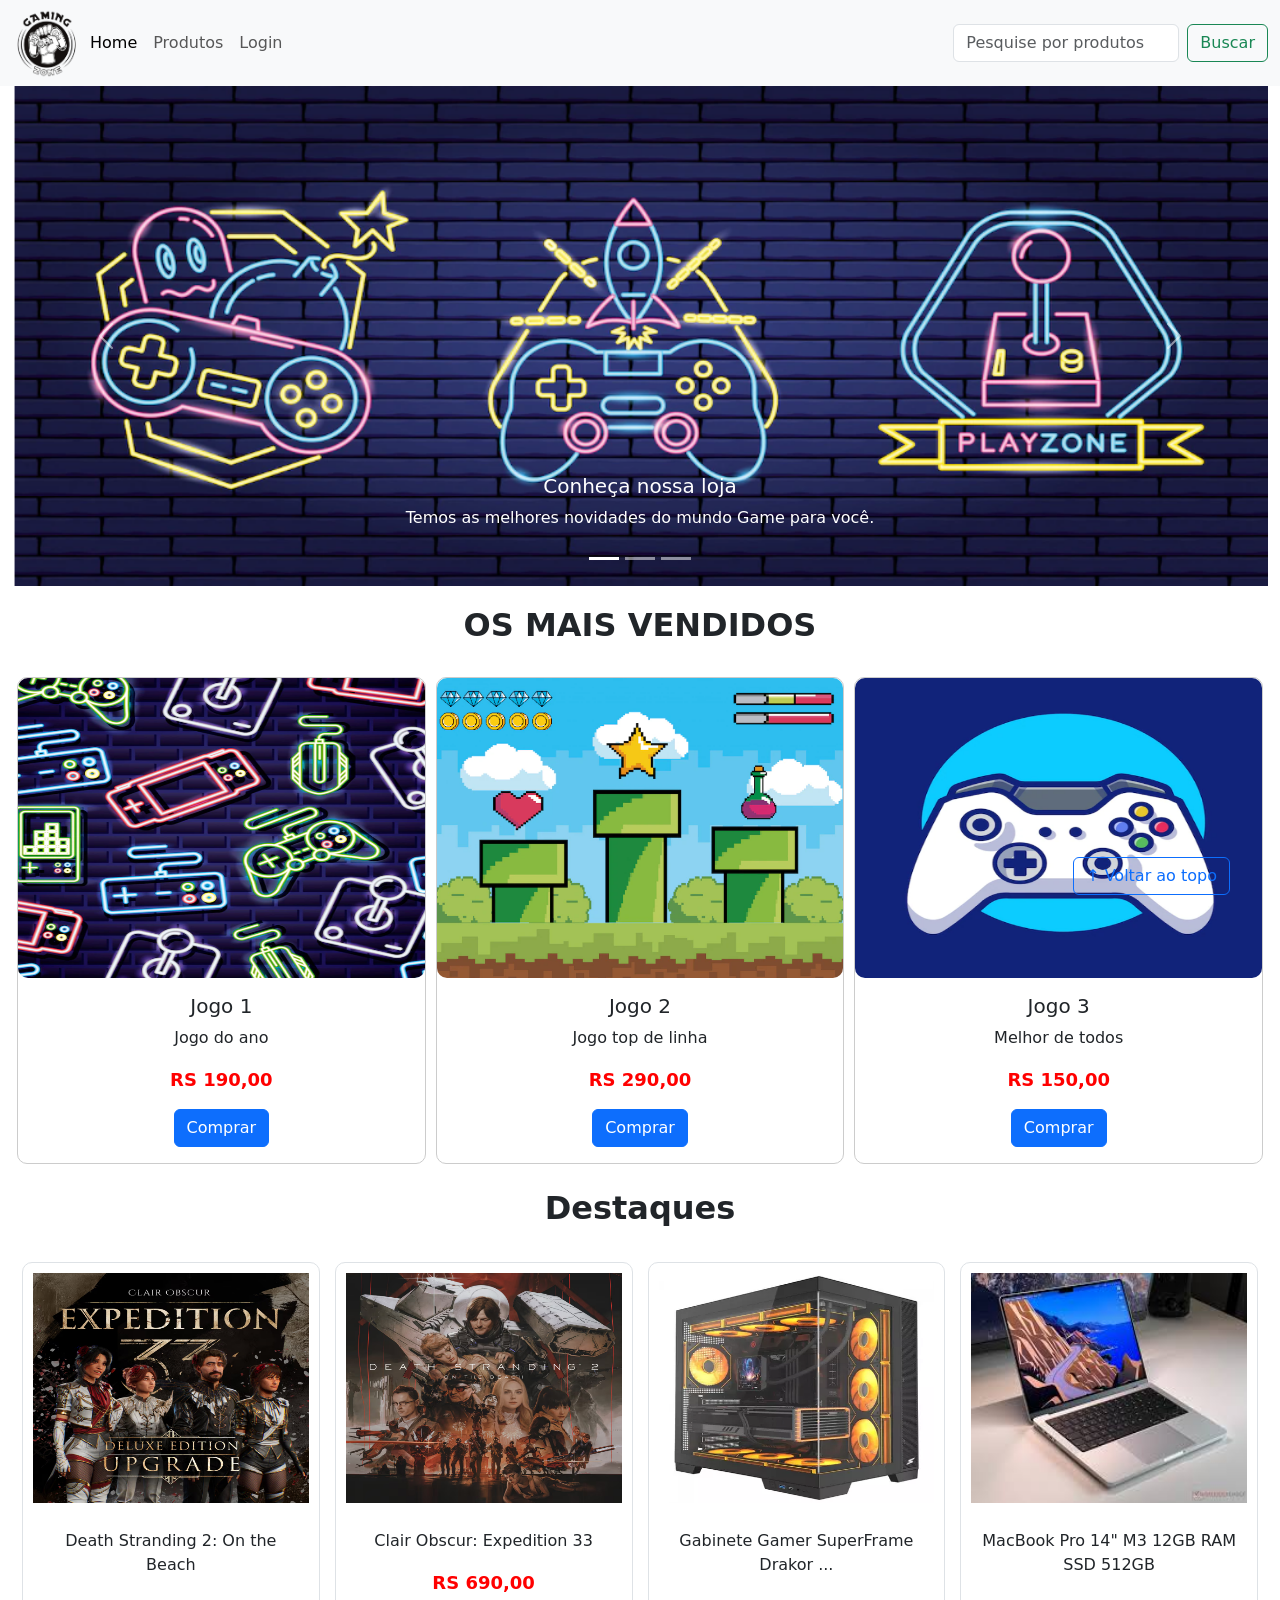
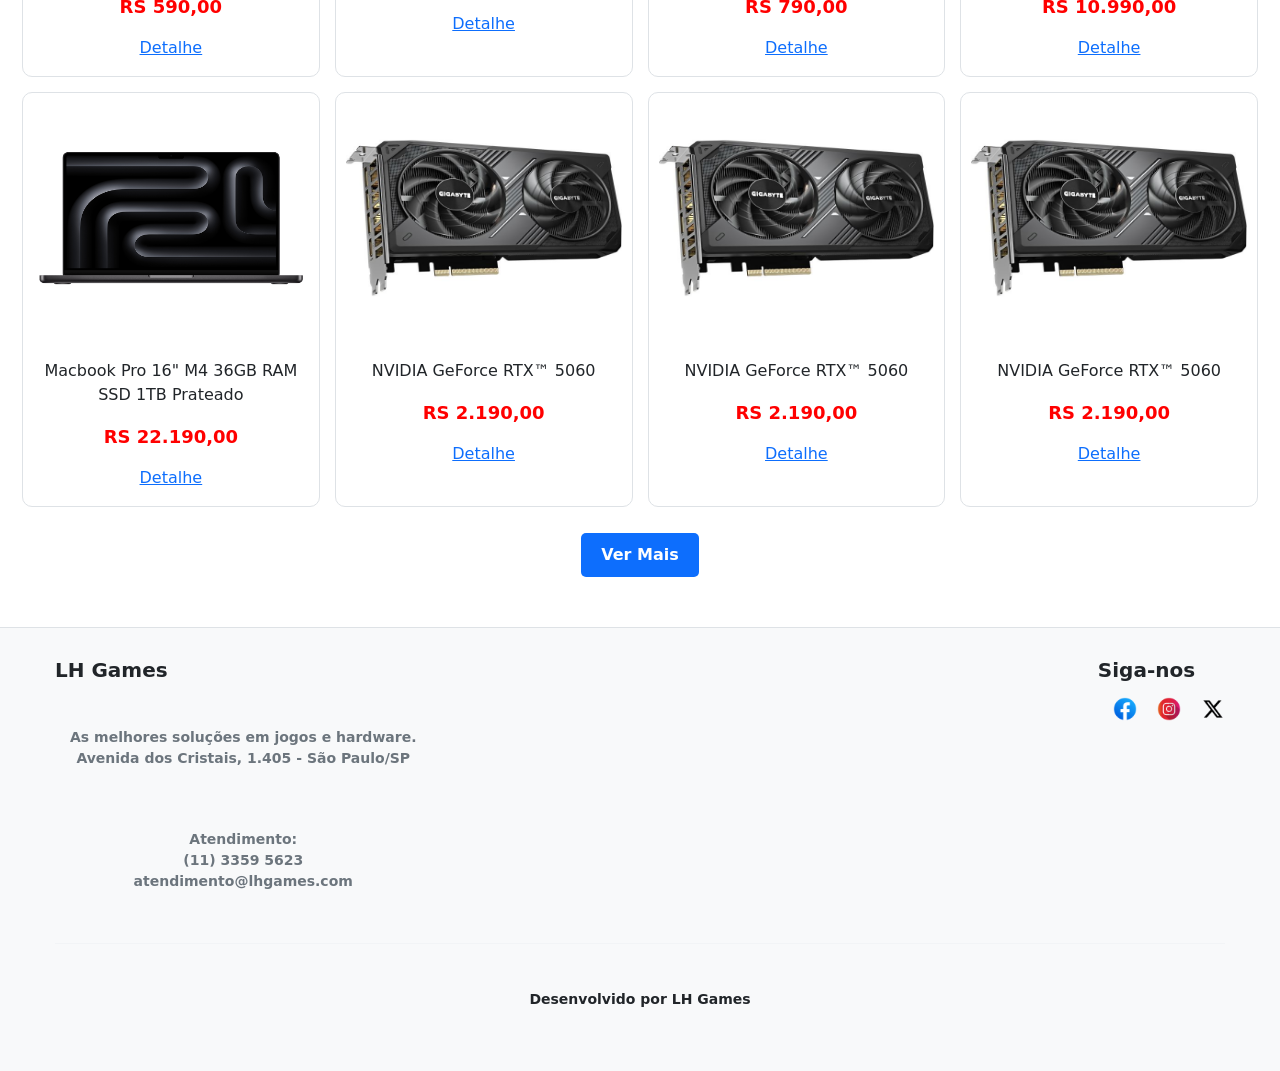
<file: index.html>
<!DOCTYPE html>
<html lang="pt-br">

<head>
  <meta charset="UTF-8">
  <meta http-equiv="X-UA-Compatible" content="IE=edge">
  <meta name="viewport" content="width=device-width, initial-scale=1.0">
  <title>LH Games</title>

  <link href="https://cdn.jsdelivr.net/npm/bootstrap@5.2.2/dist/css/bootstrap.min.css" rel="stylesheet"
    integrity="sha384-Zenh87qX5JnK2Jl0vWa8Ck2rdkQ2Bzep5IDxbcnCeuOxjzrPF/et3URy9Bv1WTRi" crossorigin="anonymous">

  <link rel="stylesheet" href="css/estilo.css">



</head>

<body>
  <header>
    <nav class="navbar navbar-expand-lg navbar-light bg-light">
      <div class="container-fluid">
        <img class="logo" src="img/logo.png">
        <button class="navbar-toggler" type="button" data-bs-toggle="collapse" data-bs-target="#navbarSupportedContent"
          aria-controls="navbarSupportedContent" aria-expanded="false" aria-label="Toggle navigation">
          <span class="navbar-toggler-icon"></span>
        </button>
        <div class="collapse navbar-collapse" id="navbarSupportedContent">
          <ul class="navbar-nav me-auto mb-2 mb-lg-0">
            <li class="nav-item">
              <a class="nav-link active" aria-current="page" href="index.html">Home</a>
            </li>
            <li class="nav-item">
              <a class="nav-link" href="#">Produtos</a>
            </li>
            <li class="nav-item">
              <a class="nav-link" href="login.html">Login</a>
            </li>
          </ul>
          <form class="d-flex">
            <input class="form-control me-2" type="search" placeholder="Pesquise por produtos" aria-label="Search">
            <button class="btn btn-outline-success" type="submit">Buscar</button>
          </form>
        </div>
      </div>
    </nav>
  </header>

  <main>
    <section id="section-banners" class="container-fluid">
      <div id="carouselExampleCaptions" class="carousel slide" data-bs-ride="carousel">
        <div class="carousel-indicators">
          <button type="button" data-bs-target="#carouselExampleCaptions" data-bs-slide-to="0" class="active"
            aria-current="true" aria-label="Slide 1"></button>
          <button type="button" data-bs-target="#carouselExampleCaptions" data-bs-slide-to="1"
            aria-label="Slide 2"></button>
          <button type="button" data-bs-target="#carouselExampleCaptions" data-bs-slide-to="2"
            aria-label="Slide 3"></button>
        </div>
        <div class="carousel-inner">
          <div class="carousel-item active">
            <img src="img/banner1.PNG" class="d-block w-100" alt="Conheça nossa loja">
            <div class="carousel-caption d-none d-md-block">
              <h5>Conheça nossa loja</h5>
              <p>Temos as melhores novidades do mundo Game para você.</p>
            </div>
          </div>
          <div class="carousel-item">
            <img src="img/banner2.PNG" class="d-block w-100" alt="Catálogo de qualidade">
            <div class="carousel-caption d-none d-md-block">
              <h5>Catálogo de qualidade</h5>
              <p>Os nossos produtos são escolhidos nos mínimos detalhes.</p>
            </div>
          </div>
          <div class="carousel-item">
            <img src="img/banner3.PNG" class="d-block w-100" alt="Mídia e Entretenimento">
            <div class="carousel-caption d-none d-md-block">
              <h5>Mídia e Entretenimento </h5>
              <p>Soluções de IA de Última Geração para Mídia e Entretenimento</p>
            </div>
          </div>
        </div>
        <button class="carousel-control-prev" type="button" data-bs-target="#carouselExampleCaptions"
          data-bs-slide="prev">
          <span class="carousel-control-prev-icon" aria-hidden="true"></span>
          <span class="visually-hidden">Previous</span>
        </button>
        <button class="carousel-control-next" type="button" data-bs-target="#carouselExampleCaptions"
          data-bs-slide="next">
          <span class="carousel-control-next-icon" aria-hidden="true"></span>
          <span class="visually-hidden">Next</span>
        </button>
      </div>

    </section>
    <section id="section-vendidos" class="container-fluid">

      <h2>OS MAIS VENDIDOS</h2>
      <div class="card-group">
        <div class="card" style="width: 18rem;">
          <img src="img/jogo1.PNG" class="card-img-top" alt="Jogo 1">
          <div class="card-body">
            <h5 class="card-title">Jogo 1</h5>
            <p class="card-text">Jogo do ano</p>
            <p class="preco">RS 190,00</p>
            <a href="#" class="btn btn-primary">Comprar</a>
          </div>
        </div>
        <div class="card" style="width: 18rem;">
          <img src="img/jogo2.PNG" class="card-img-top" alt="Jogo 2">
          <div class="card-body">
            <h5 class="card-title">Jogo 2</h5>
            <p class="card-text">Jogo top de linha</p>
            <p class="preco">RS 290,00</p>
            <a href="#" class="btn btn-primary">Comprar</a>
          </div>
        </div>
        <div class="card" style="width: 18rem;">
          <img src="img/jogo3.PNG" class="card-img-top" alt="Jogo 3">
          <div class="card-body">
            <h5 class="card-title">Jogo 3</h5>
            <p class="card-text">Melhor de todos</p>
            <p class="preco">RS 150,00</p>
            <a href="#" class="btn btn-primary">Comprar</a>
          </div>
        </div>
      </div>
      </div>
    </section>

    <section id="section-destaques" class="container-fluid px-3">

      <h2>Destaques</h2>
      <div class="card-group">
        <div class="card" style="width: 18rem;">
          <a href="destaque/destaque1.png"><img src="img/destaque1.png" class="card-img-top" alt="..."></a>
          <div class="card-body">
            <p class="card-text">Death Stranding 2: On the Beach</p>
            <p class="preco">RS 590,00</p>
            <a href="destaque/destaque1.png">Detalhe</a>
          </div>
        </div>

        <div class="card" style="width: 18rem;">
          <a href="destaque/destaque2.png"><img src="img/destaque2.png" class="card-img-top" alt="..."></a>
          <div class="card-body">
            <p class="card-text">Clair Obscur: Expedition 33</p>
            <p class="preco">RS 690,00</p>
            <a href="destaque/destaque2.png">Detalhe</a>
          </div>
        </div>

        <div class="card" style="width: 18rem;">
          <a href="destaque/destaque3.png"><img src="img/destaque3.png" class="card-img-top" alt="..."></a>
          <div class="card-body">
            <p class="card-text">Gabinete Gamer SuperFrame Drakor ...</p>
            <p class="preco">RS 790,00</p>
            <a href="destaque/destaque3.png">Detalhe</a>
          </div>
        </div>

        <div class="card" style="width: 18rem;">
          <a href="destaque/destaque4.jpeg"><img src="img/destaque4.jpeg" class="card-img-top" alt="..."></a>
          <div class="card-body">
            <p class="card-text">MacBook Pro 14" M3 12GB RAM SSD 512GB</p>
            <p class="preco">RS 10.990,00</p>
            <a href="destaque/destaque4.jpeg">Detalhe</a>
          </div>
        </div>

        <div class="card" style="width: 18rem;">
          <a href="destaque/destaque5.png"><img src="img/destaque5.png" class="card-img-top" alt="..."></a>
          <div class="card-body">
            <p class="card-text">Macbook Pro 16" M4 36GB RAM SSD 1TB Prateado</p>
            <p class="preco">RS 22.190,00</p>
            <a href="destaque/destaque5.png">Detalhe</a>
          </div>
        </div>

        <div class="card" style="width: 18rem;">
          <a href="destaque/destaque6.jpg"><img src="img/destaque6.jpg" class="card-img-top" alt="..."></a>
          <div class="card-body">
            <p class="card-text">NVIDIA GeForce RTX™ 5060</p>
            <p class="preco">RS 2.190,00</p>
            <a href="destaque/destaque6.png">Detalhe</a>
          </div>
        </div>

        <div class="card" style="width: 18rem;">
          <a href="destaque/destaque6.png"><img src="img/destaque6.jpg" class="card-img-top" alt="..."></a>
          <div class="card-body">
            <p class="card-text">NVIDIA GeForce RTX™ 5060</p>
            <p class="preco">RS 2.190,00</p>
            <a href="destaque/destaque6.png">Detalhe</a>
          </div>
        </div>

        <div class="card" style="width: 18rem;">
          <a href="destaque/destaque6.png"><img src="img/destaque6.jpg" class="card-img-top" alt="..."></a>
          <div class="card-body">
            <p class="card-text">NVIDIA GeForce RTX™ 5060</p>
            <p class="preco">RS 2.190,00</p>
            <a href="destaque/destaque6.png">Detalhe</a>
          </div>
        </div>
      </div>
      <a class="link-ver-destaques" href="#">Ver Mais</a>
    </section>

  </main>

  <footer class="rodape-principal">
    <div class="container-rodape">
      <div class="colunas-rodape">

        <div class="info-loja">
          <h5>LH Games</h5>
          <p class="endereco">
            As melhores soluções em jogos e hardware.<br>
            Avenida dos Cristais, 1.405 - São Paulo/SP
          </p>
          <p class="contato">
            Atendimento:<br>
            <span>(11) 3359 5623</span><br>
            <span>atendimento@lhgames.com</span>
          </p>
        </div>

        <div class="redes-sociais">
          <h5>Siga-nos</h5>
          <div class="icones-redes">
            <a href="https://www.facebook.com" target="_blank"><img src="img/facebook.png" alt="Facebook"></a>
            <a href="https://www.instagram.com" target="_blank"><img src="img/instagram.png" alt="Instagram"></a>
            <a href="https://x.com" target="_blank"><img src="img/x_twitter.png" alt="X"></a>
          </div>
        </div>

      </div>

      <hr class="divisor-rodape">

      <div class="assinatura">
        <p>Desenvolvido por LH Games</p>
      </div>
    </div>
  </footer>

  <button id="voltar-topo" type="button" class="btn btn-outline-primary" onclick="topo()">&uarr; Voltar ao
    topo</button>


  <script src="js/script.js"></script>
  <script src="https://cdn.jsdelivr.net/npm/bootstrap@5.2.2/dist/js/bootstrap.bundle.min.js"
    integrity="sha384-OERcA2EqjJCMA+/3y+gxIOqMEjwtxJY7qPCqsdltbNJuaOe923+mo//f6V8Qbsw3"
    crossorigin="anonymous"></script>

</body>

</html>
</file>
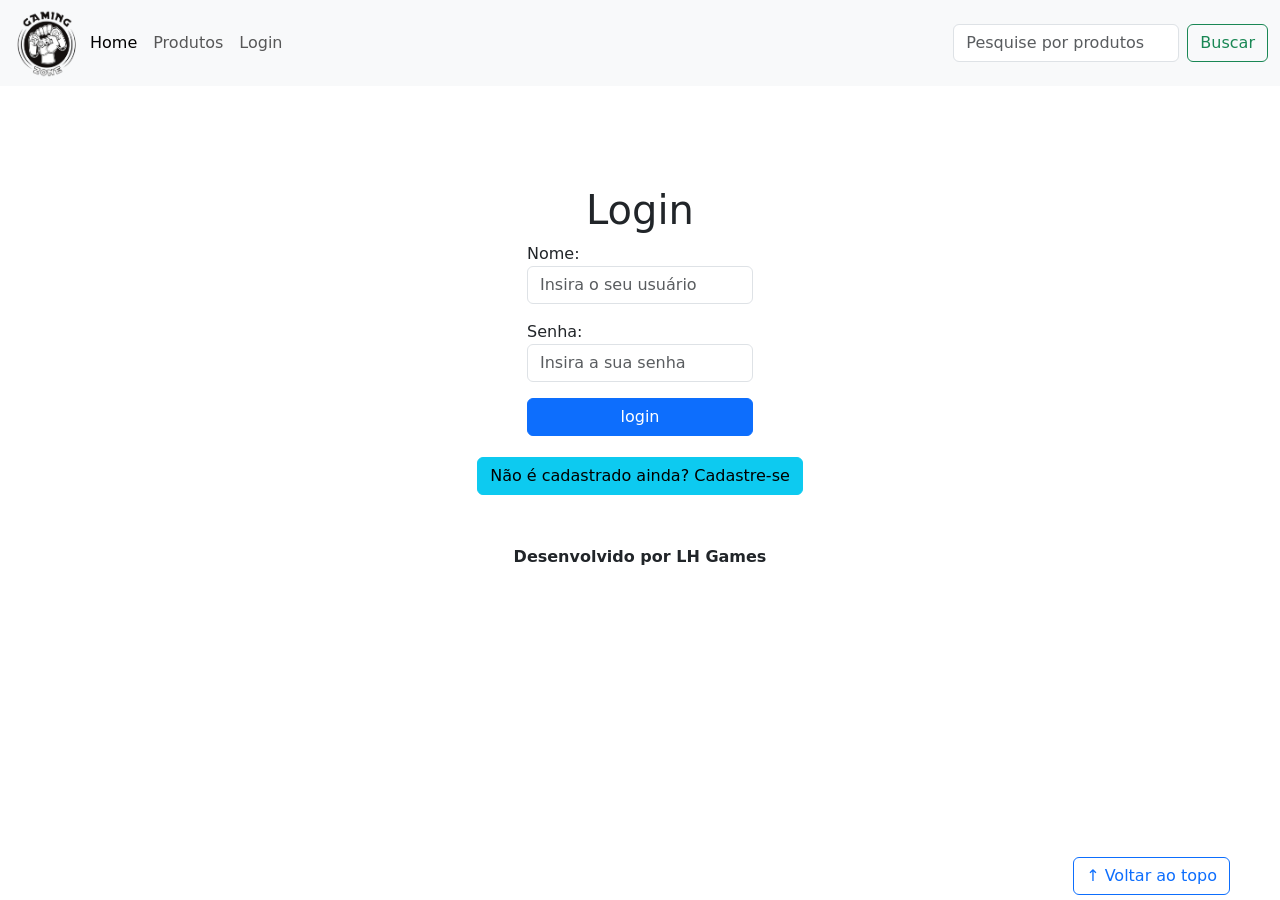
<file: login.html>
<!DOCTYPE html>
<html lang="pt-br">

<head>
    <meta charset="UTF-8">
    <meta http-equiv="X-UA-Compatible" content="IE=edge">
    <meta name="viewport" content="width=device-width, initial-scale=1.0">
    <title>LH Games - login</title>
    <link href="https://cdn.jsdelivr.net/npm/bootstrap@5.2.2/dist/css/bootstrap.min.css" rel="stylesheet"
        integrity="sha384-Zenh87qX5JnK2Jl0vWa8Ck2rdkQ2Bzep5IDxbcnCeuOxjzrPF/et3URy9Bv1WTRi" crossorigin="anonymous">
    <link rel="stylesheet" href="css/estilo.css">
</head>

<body>
    <header>
        <nav class="navbar navbar-expand-lg navbar-light bg-light">
            <div class="container-fluid">
                <img class="logo" src="img/logo.png">
                <button class="navbar-toggler" type="button" data-bs-toggle="collapse"
                    data-bs-target="#navbarSupportedContent" aria-controls="navbarSupportedContent"
                    aria-expanded="false" aria-label="Toggle navigation">
                    <span class="navbar-toggler-icon"></span>
                </button>
                <div class="collapse navbar-collapse" id="navbarSupportedContent">
                    <ul class="navbar-nav me-auto mb-2 mb-lg-0">
                        <li class="nav-item">
                            <a class="nav-link active" aria-current="page" href="index.html">Home</a>
                        </li>
                        <li class="nav-item">
                            <a class="nav-link" href="#">Produtos</a>
                        </li>
                        <li class="nav-item">
                            <a class="nav-link" href="login.html">Login</a>
                        </li>
                    </ul>
                    <form class="d-flex">
                        <input class="form-control me-2" type="search" placeholder="Pesquise por produtos"
                            aria-label="Search">
                        <button class="btn btn-outline-success" type="submit">Buscar</button>
                    </form>
                </div>
            </div>
        </nav>
    </header>

    <main>
        <section id="section-login">
            <h1>Login</h1>
            <div class="d-flex justify-content-center">
                <form method="post" action="" id="login">
                    <p>
                        <label for="usuario">Nome: </label>
                        <input id="usuario" name="usuario" required="required" type="text"
                            placeholder="Insira o seu usuário" class="form-control" />
                    </p>
                    <p>
                        <label for="senha">Senha: </label>
                        <input id="senha" name="senha" required="required" type="password"
                            placeholder="Insira a sua senha" class="form-control" />
                    </p>
                    <p>
                        <input type="button" value="login" class="btn btn-primary" id="bt-login" onclick="login()" />
                    </p>
                </form>
            </div>
        </section>

        <section id="section-cadastro">
            <div id="botao-cadastrar">
                <button type="button" class="btn btn-info">Não é cadastrado ainda? Cadastre-se</button>
            </div>
            <div id="form-cadastrar">

                <h1>Criar minha conta</h1>
                <p>Informe os seus dados abaixo para criar sua conta.</p>

                <div class="d-flex justify-content-center">
                    <form method="post" action="" id="login">
                        <p>
                            <label for="usuario">Usuário: </label>
                            <input id="usuario" name="usuario" required="required" type="text"
                                placeholder="ex. nome de usuário" class="form-control" />
                        </p>
                        <p>
                            <label for="email">E-mail: </label>
                            <input id="email" name="email" required="required" type="email"
                                placeholder="seu@email.com.br" class="form-control" />
                        </p>
                        <p>
                            <label for="senha">Senha: </label>
                            <input id="senha" name="senha" required="required" type="password"
                                placeholder="mínimo de 6 caracteres" class="form-control" />
                        </p>
                        <p>
                            <input type="button" value="Cadastrar" class="btn btn-primary" id="bt-cadastrar"
                                onclick="cadastro()" />
                        </p>
                    </form>
                </div>

            </div>
        </section>

    </main>



    <footer>
        <p>Desenvolvido por LH Games</p>
    </footer>

    <button id="voltar-topo" type="button" class="btn btn-outline-primary" onclick="topo()">&uarr; Voltar ao
        topo</button>

    <script src="https://cdn.jsdelivr.net/npm/bootstrap@5.2.2/dist/js/bootstrap.bundle.min.js"
        integrity="sha384-OERcA2EqjJCMA+/3y+gxIOqMEjwtxJY7qPCqsdltbNJuaOe923+mo//f6V8Qbsw3"
        crossorigin="anonymous"></script>
    <script src="js/script.js"></script>

    <script src="https://code.jquery.com/jquery-3.6.1.js"
        integrity="sha256-3zlB5s2uwoUzrXK3BT7AX3FyvojsraNFxCc2vC/7pNI=" crossorigin="anonymous"></script>
    <script type="text/javascript" src="js/jquery-script.js"></script>

</body>

</html>
</file>
<file: css/estilo.css>
/*cabeçalho*/
header img {
    height: 70px;
    width: 70px;
}

/*Conteudo principal*/


/*banner*/
#section-banners img {
    height: 500px;
}

/*Produtos vendidos*/
#section-vendidos {
text-align: center;
}

#section-vendidos h2 {
font-weight: bold;
padding: 20px;
}

#section-vendidos img {
height: 300px;
border-radius: 10px;
}

#section-vendidos .card {
margin: 5px;
border: 1px solid #ccc;
border-radius: 10px;
}

#section-vendidos .preco {
color: red;
font-size: 18px;
font-weight: bold;
}

/*Produtos em destaque*/
#section-destaques {
text-align: center;
}

#section-destaques h2 {
font-weight: bold;
padding: 20px;
}

#section-destaques .card-group {
    padding: 6px;
    display: flex;
    flex-wrap: wrap;
    gap: 15px;
    justify-content: center;
}
#section-destaques .card-img-top {
    transition: transform 0.3s ease;
    border-top-left-radius: 10px;
    border-top-right-radius: 10px;
    padding: 10px;
    height: 250px;
}
#section-destaques .card a:hover .card-img-top {
    transform: scale(1.1);
}

#section-destaques .card {
    flex: 1 0 18rem;
    margin: 0 !important;
    border: 1px solid #dee2e6 !important;
    border-radius: 10px !important;
}

#section-destaques .card a {
    display: block;
    overflow: hidden; 
    border-top-left-radius: 10px;
    border-top-right-radius: 10px;
}

#section-destaques img {
border-radius: 10px;
}

#section-destaques .link-ver-destaques {
    display: inline-block;
    margin-top: 20px;
    padding: 10px 20px;
    text-decoration: none;
    background-color: #0d6efd;
    color: white;
    border-radius: 5px;
    font-weight: bold;
}

#section-destaques .preco {
color: red;
font-size: 18px;
font-weight: bold;
}

/*Rodapé*/
footer {
    position: relative;
    bottom: 0;
}
footer p {
    text-align: center;
    font-weight: bold;
    padding: 15px;
    margin-top: 30px;
}

footer img {
    height: 30px;
}

/*Botão Voltar topo*/
#voltar-topo {
position: fixed;
bottom: 5px;
right: 50px;
}

/* página de login  */
#section-login{
margin-top: 100px;
}
#section-login h1 {
text-align: center;
}
#section-login input {
width: 100%;
}


/* Formulário de cadastro*/
#section-cadastro {
padding: 5px;
text-align: center;
background-color: #fff;
}
#form-cadastrar {
padding: 50px;
display: none;
}

/* Configuração Geral do Rodapé */
.rodape-principal {
    background-color: #f8f9fa;
    border-top: 1px solid #dee2e6;
    margin-top: 50px;
    padding: 30px 0;
}

/* Container e Alinhamento de Colunas */
.container-rodape {
    max-width: 1200px;
    margin: 0 auto;
    padding: 0 15px;
}

.colunas-rodape {
    display: flex;
    justify-content: space-between;
    flex-wrap: wrap;
}

/* Estilização dos Textos */
.info-loja h5, 
.redes-sociais h5 {
    font-weight: bold;
    font-size: 1.25rem;
    margin-bottom: 15px;
}

.info-loja p {
    color: #6c757d;
    font-size: 0.875rem;
    line-height: 1.5;
}

/* Ícones de Redes Sociais */
.icones-redes a {
    text-decoration: none;
    margin-left: 15px;
}

.icones-redes img {
    width: 24px;
    height: 24px;
    transition: opacity 0.3s ease;
}

.icones-redes img:hover {
    opacity: 0.7;
    transform: scale(1.2);
}

/* Linha Divisora e Rodapé Final */ 
.divisor-rodape {
    margin: 20px 0;
    border: 0;
    border-top: 1px solid #dee2e6;
}

.assinatura {
    text-align: center;
    font-size: 0.875rem;
}
</file>
